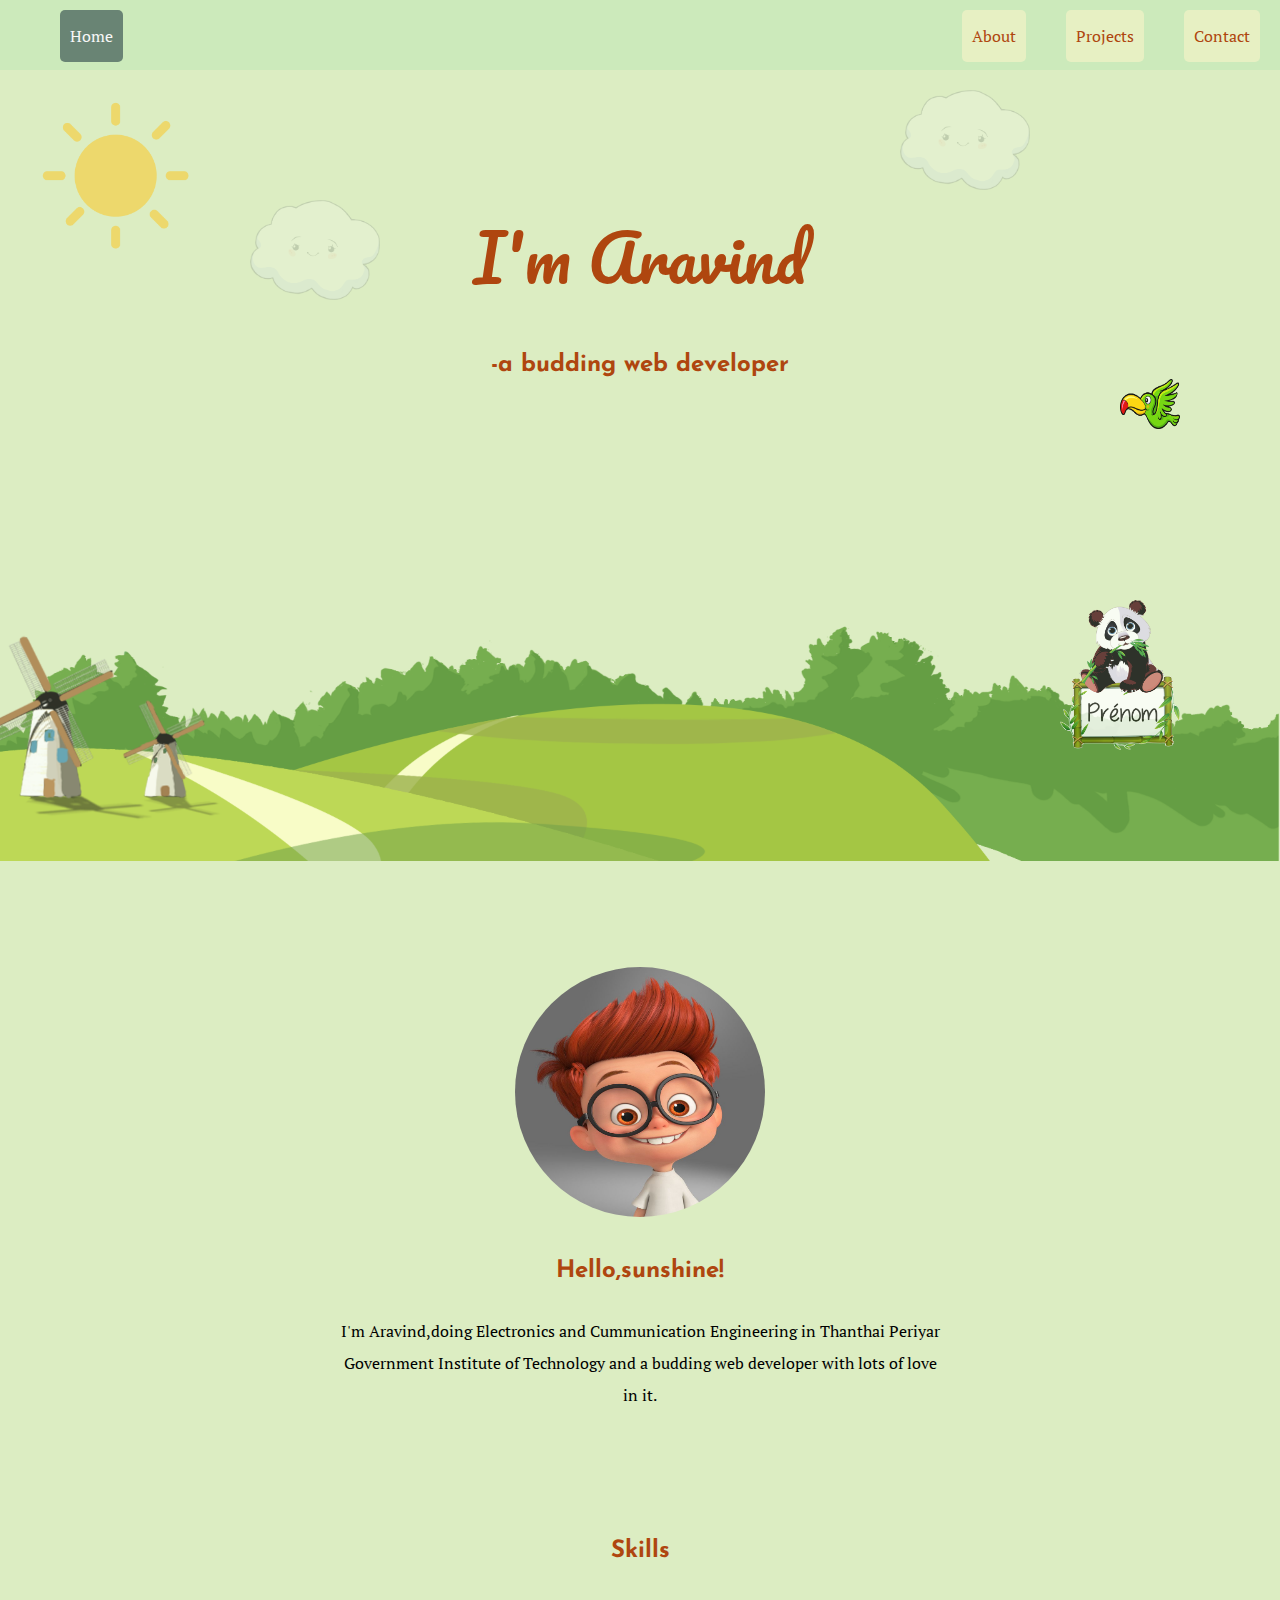
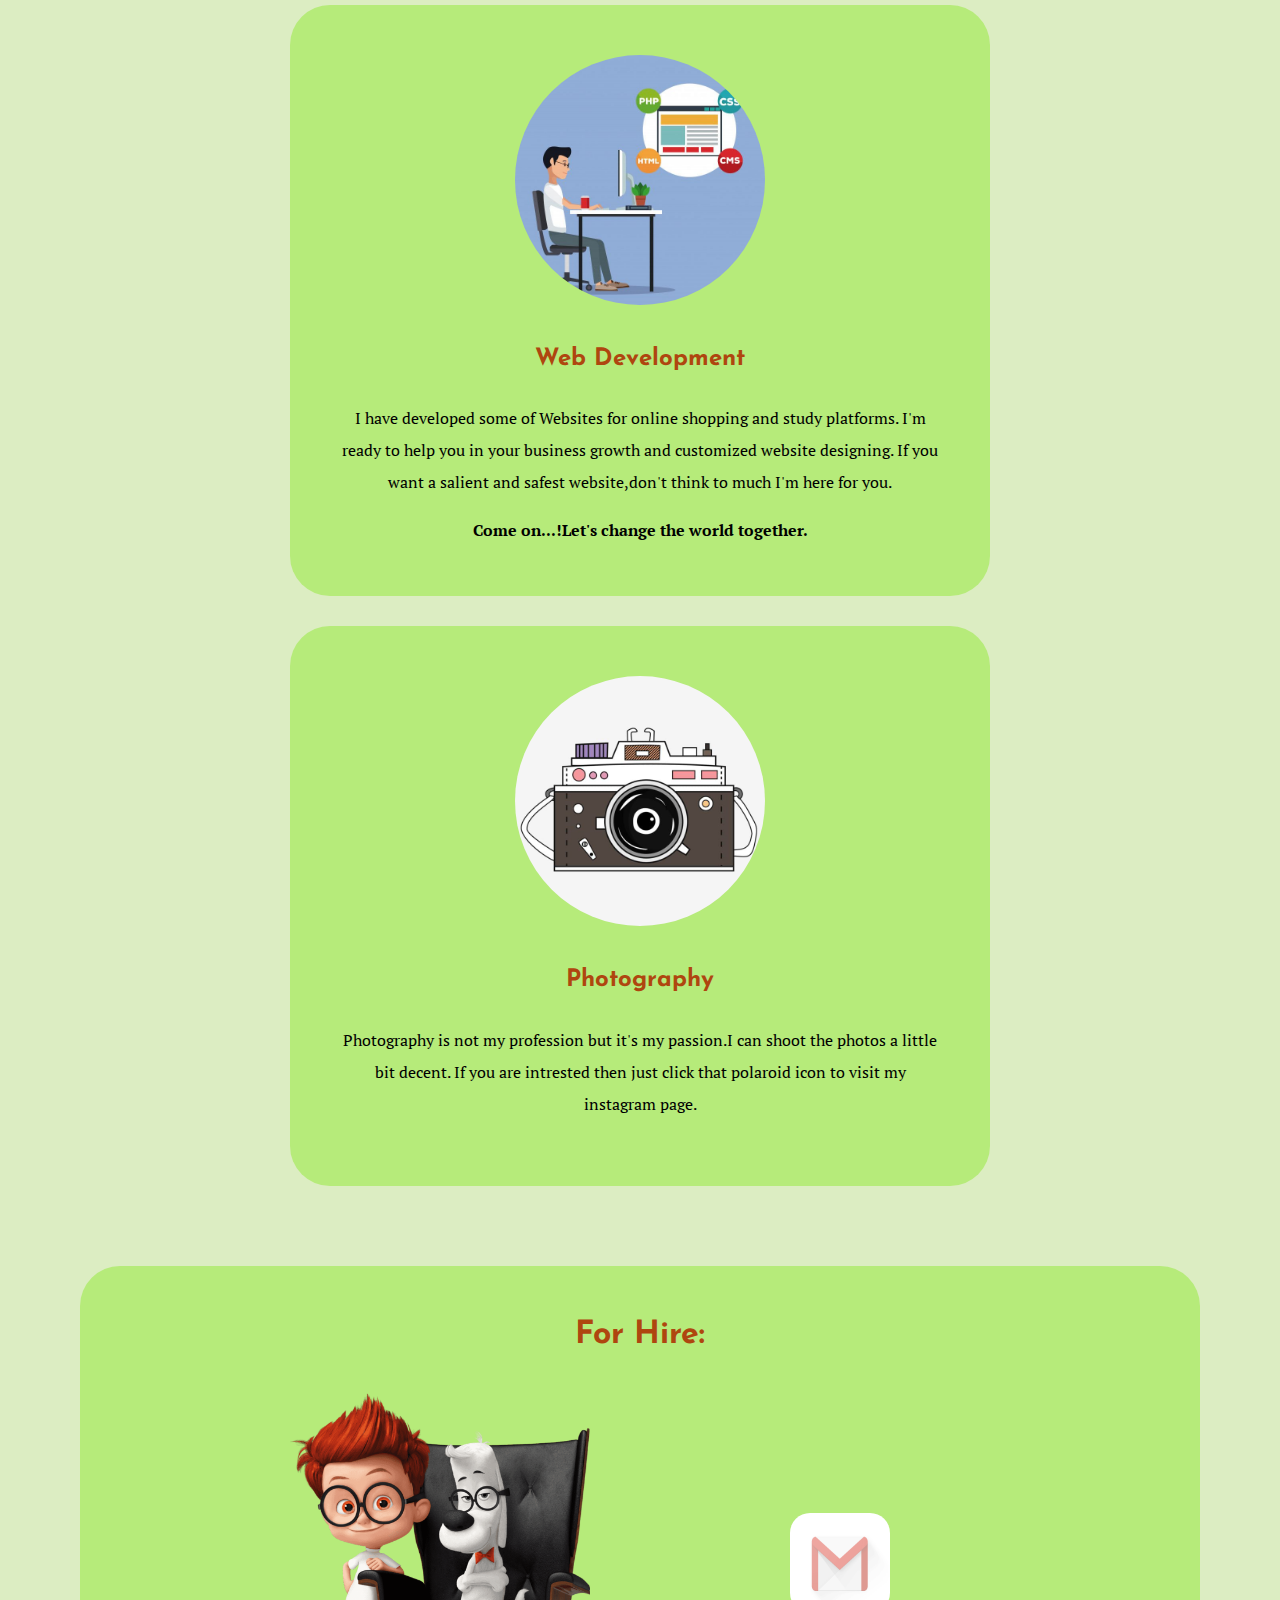
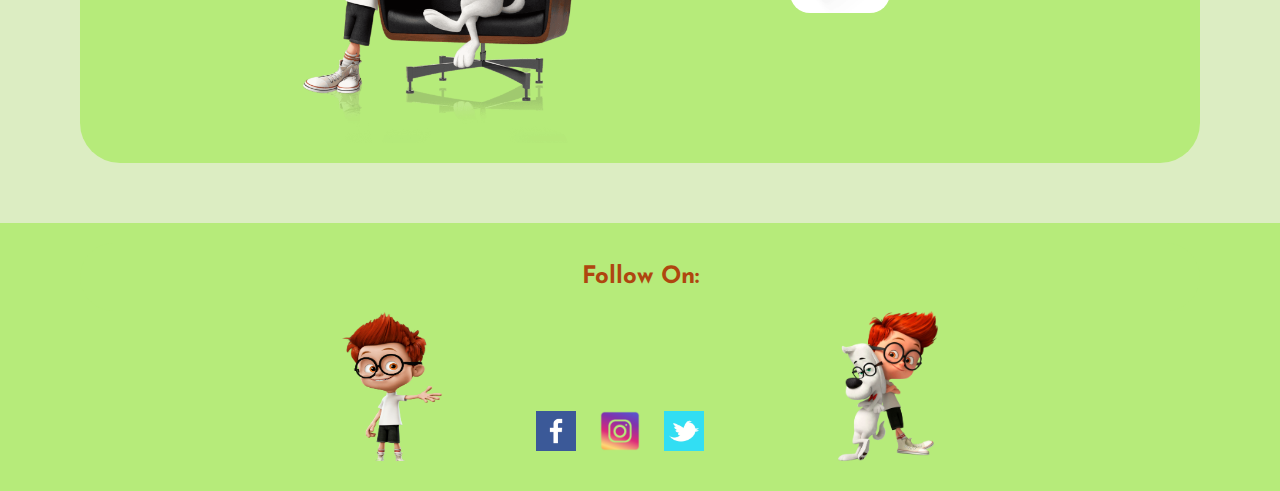
<file: index.html>
<!DOCTYPE html>
<html lang="en" dir="ltr">

<head>
  <meta charset="utf-8">
  <title>Aravind Pugal</title>
  <link rel="icon" href="images/icon.png">
  <link href="https://fonts.googleapis.com/css2?family=PT+Serif&family=Pacifico&family=Quicksand:wght@500&family=Roboto+Slab:wght@800&display=swap" rel="stylesheet">
  <link href="https://fonts.googleapis.com/css2?family=Josefin+Sans:wght@600&display=swap" rel="stylesheet">
  <link rel="stylesheet" href="css/styles.css">
</head>

<body>
  <div class="nav">
  <ul>
    <li class="active" ><a class="active nav" href="#">Home</a></li>
    <li><a class="nav" href="duplicates/contact.html">Contact</a></li>
    <li><a class="nav" href="duplicates/projects.html">Projects</a></li>
    <li><a class="nav" href="duplicates/about.html">About</a></li>
  </ul>
  </div>


  <div class="top-container">
    <div class="heading">

      <h1 class="heading">I'm Aravind</h1>
      <h2>-a budding web developer</h2>
    </div>
    <div class="image-block">
      <img class="sun" src="images/sun.png" alt="sun-img">
      <img class="cloud left-cloud" src="images/cloud.png" alt="cloud-img">

      <img class="bird" src="images/bird.png" alt="bird-img">
      <img class="cloud right-cloud" src="images/cloud.png" alt="cloud-img">
      <img class="panda" src="images/panda.png" alt="panda-img">
      <img class="nature" src="images/nature.png" alt="">
    </div>
  </div>

  <div class="middle-container">
    <div class="profile">
      <img class="profile" src="images/profile.jpg" alt="Arvind-img">
      <h2>Hello,sunshine!</h2>
      <p>I'm Aravind,doing Electronics and Cummunication Engineering
        in Thanthai Periyar Government Institute of Technology and a budding web developer
        with lots of love in it. </p>
    </div>
    <div class="skills">
      <h2>Skills</h2>
      <div class="skill-one">
        <img class="skill-one" src="images/web-developer.jpg" alt="developer-img">
        <h2>Web Development</h2>
        <p>I have developed some of Websites for online shopping and study platforms.
          I'm ready to help you in your business growth and customized website designing.
          If you want a salient and safest website,don't think to much I'm here for you.</p>
        <strong>Come on...!Let's change the world together.</strong>
      </div>
      <div class="skill-two">
        <a href="https://www.instagram.com/aravind_pugal/"><img class="skill-two" src="images/camera.jpg" alt="camera-img"></a>
        <h2>Photography</h2>
        <p>Photography is not my profession but it's my passion.I can shoot the photos a little bit decent.
          If you are intrested then just click that polaroid icon to visit my instagram page.</p>

      </div>
    </div>
  </div>
  <div class="outer-hire">
    <div class="hire">
      <h2>For Hire:</h2>
      <img class="peaboy4" src="images/peaboy4.png" alt="peaboy">
      <a href="mailto: ara07072001@gmail.com"><img class="mailbox" src="images/mailbox.gif" alt="mailbox"></a>

    </div>

  </div>

  <div class="bottom-container">
    <h2 class="hire">Follow On:</h2>
    <img class="peaboy2" src="images/peaboy2.png" alt="peaboy">
    <a href="https://www.facebook.com/"><img class="social-media" src="images/facebook.png" alt="facebook"></a>
    <a href="https://www.instagram.com/aravind_pugal/"><img class="social-media" src="images/instagram.png" alt="instagram"></a>
    <a href="https://twitter.com/explore"><img class="social-media" src="images/twitter.png" alt="twitter"></a>
    <img class="peaboy3" src="images/peaboy3.png" alt="peaboy">
    

  </div>



</body>

</html>
</file>
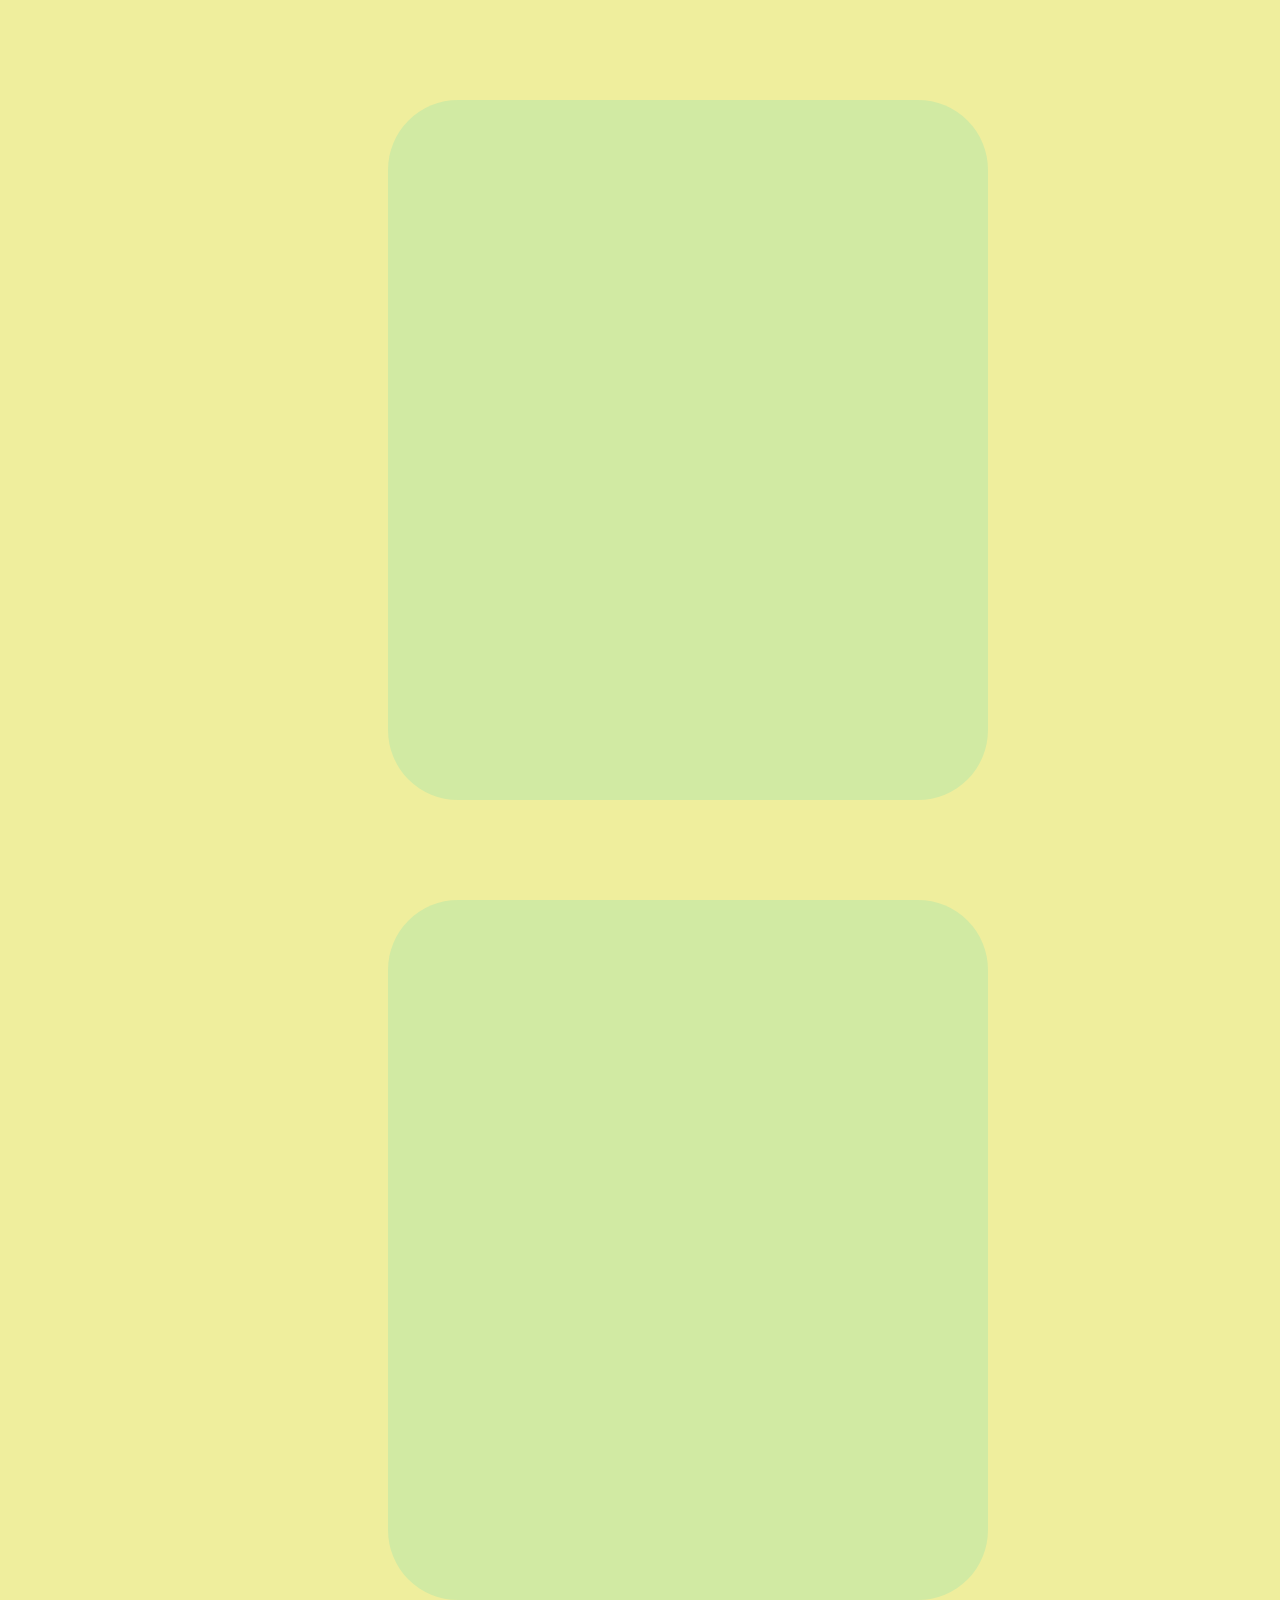
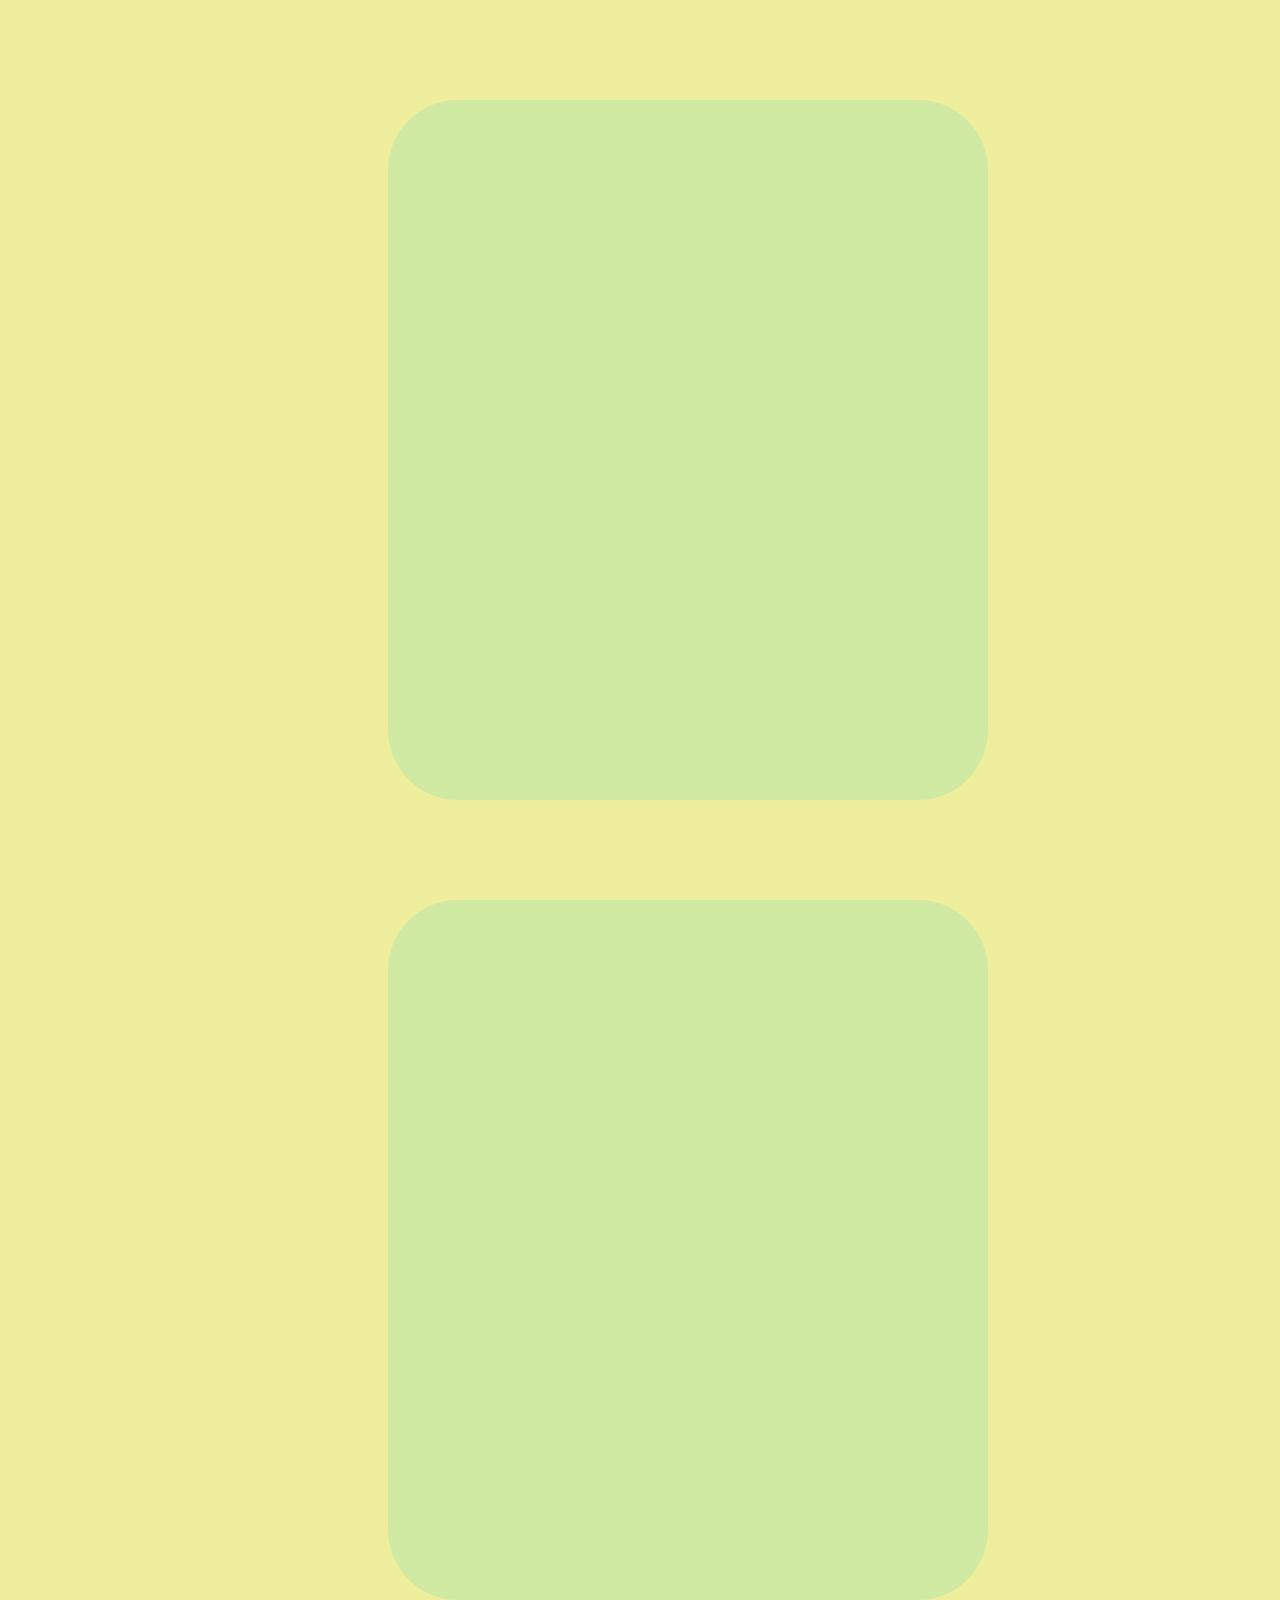
<file: duplicates/projects.html>
<!DOCTYPE html>
<html lang="en" dir="ltr">
  <head>
    <meta charset="utf-8">
    <title>Projects</title>
    <link rel="icon" href="icon.png">
    <link rel="stylesheet" href="css/styles.css">
  </head>
  <body class="projects">
    <div class="projects">

    </div>
    <div class="">

    </div>
    <div class="">

    </div>
    <div class="">

    </div>
  </body>
</html>
</file>
<file: css/styles.css>
body {
  margin: 0;
  text-align: center;
  font-family: 'PT Serif', serif;
  line-height: 2;
}

h1.heading{
  font-family: 'Pacifico', cursive;
  margin-bottom: 50px;
  color: #af460f;
  font-size: 4rem;
  font-weight: lighter;
}
h2{
  font-family: 'Josefin Sans', sans-serif;
  font-weight: bold;
  color: #af460f;
}
p{
  font-weight: 400;
}

/***************************TOP-CONTAINER***********************/
.top-container {
  background-color: #dcedc2;
  padding-top:20px;
}

.heading {
  position: relative;
  top:30px;

}



.image-block {
  height: 100%;
  width: 100%;
}

.sun {
  height: 150px;
  width: 150px;
  position: absolute;
  left: 40px;
  top: 100px;
  opacity: 0.5;

}


.bird{
  height: 50px;
  width:60px;
  position: absolute;
  right: 100px;
  opacity: 0.9;


}

.cloud {
  height: 100px;
  width: 130px;
  opacity: 0.2;
}

.left-cloud {
  position: absolute;
  top: 200px;
  left: 250px;
}

.right-cloud {
  position: absolute;
  top: 90px;
  right: 250px;
}
.panda{
  height: 150px;
  width:120px;
  position:absolute;
  bottom: 0;
  opacity:0.8;
  top:600px;
  right:100px;
  z-index: 1;


}

.nature {
  position: relative;
  top:4px ;
  width: 100%;
  opacity: 0.8;
}

/******************************MIDDLE-CONTAINER***********************/
.middle-container{
  background-color: #dcedc2;
  padding: 50px;

}
div.profile{
width:600px;
margin:0 auto 50px auto;
padding: 50px;



}
img.profile{
  height: 250px;
  width: 250px;
  border-radius: 200px;


}
.skills{



 }
div.skill-one{
  background-color:#b6eb7a;
  padding: 50px;
  width: 600px;
  margin: 30px auto;
  border-radius: 40px;

}
.skills img{
  height: 250px;
  width: 250px;
  border-radius: 200px;

}
div.skill-two{
  background-color:#b6eb7a;
  position: relative;
  padding: 50px;
  width: 600px;
  margin: 30px auto;
  border-radius: 40px;
}


/***********************BOTTOM-CONTAINER****************/
.bottom-container{
  background-color: #b6eb7a;
  padding: 20px;

}

.social-media{
  height: 40px;
  width: 40px;
  margin: 10px;
  position: relative;
  right: 20px;
}
.peaboy2{
  height: 150px;
  width: 100px;
  position: relative;
  right: 100px;
}
.peaboy3{
  height: 150px;
  width: 100px;
  position: relative;
  left: 100px;
}
.outer-hire{
  background-color: #dcedc2;
  padding-bottom: 60px;

}
.hire{
  background-color: #b6eb7a;
  padding: 10px;
  width: 1100px;
  margin: 0 auto;
  border-radius: 40px;
  position: relative;

}
.peaboy4{
  height: 350px;
  width: 300px;
  position: relative;
  right: 200px;

}

/*******************NAV-BAR******************/
ul{
  margin: 0;
  margin-bottom: 0px;
}
li{
  list-style-type: none;
  padding: 0;
  margin: 0;
  float:right;
}
.nav a{
  font-weight: 500;
  display: block;
  color:  #af460f;
  margin:10px 20px 0;
  padding: 10px;
  text-decoration: none;
  background-color:#e7f0c3;
  border-radius: 5px;
}
.active{
  float: left;
}
a.active{
  background-color: #698474;
  color:#f7f7f7;
}
.nav a:hover{
  background-color: #698474;
  color: #f7f7f7;

}
div.nav{
   height: 70px;
   background-color: #cceabb;
   top:0;
   width: 100%;

}
div.nav:hover{

}
.hire h2{
  font-size: 2rem;
  font-weight: 700;
}
.mailbox{
  height: 100px;
  width: 100px;
  border-radius: 20px;
  position: absolute;
  bottom: 150px;
}
</file>
<file: duplicates/css/styles.css>
body{
    background-color:#efee9d;
}
div{
  height: 700px;
  width: 600px;
  background-color: #d1eaa3;
  margin: 100px 380px;
  border-radius: 70px;
}
</file>
